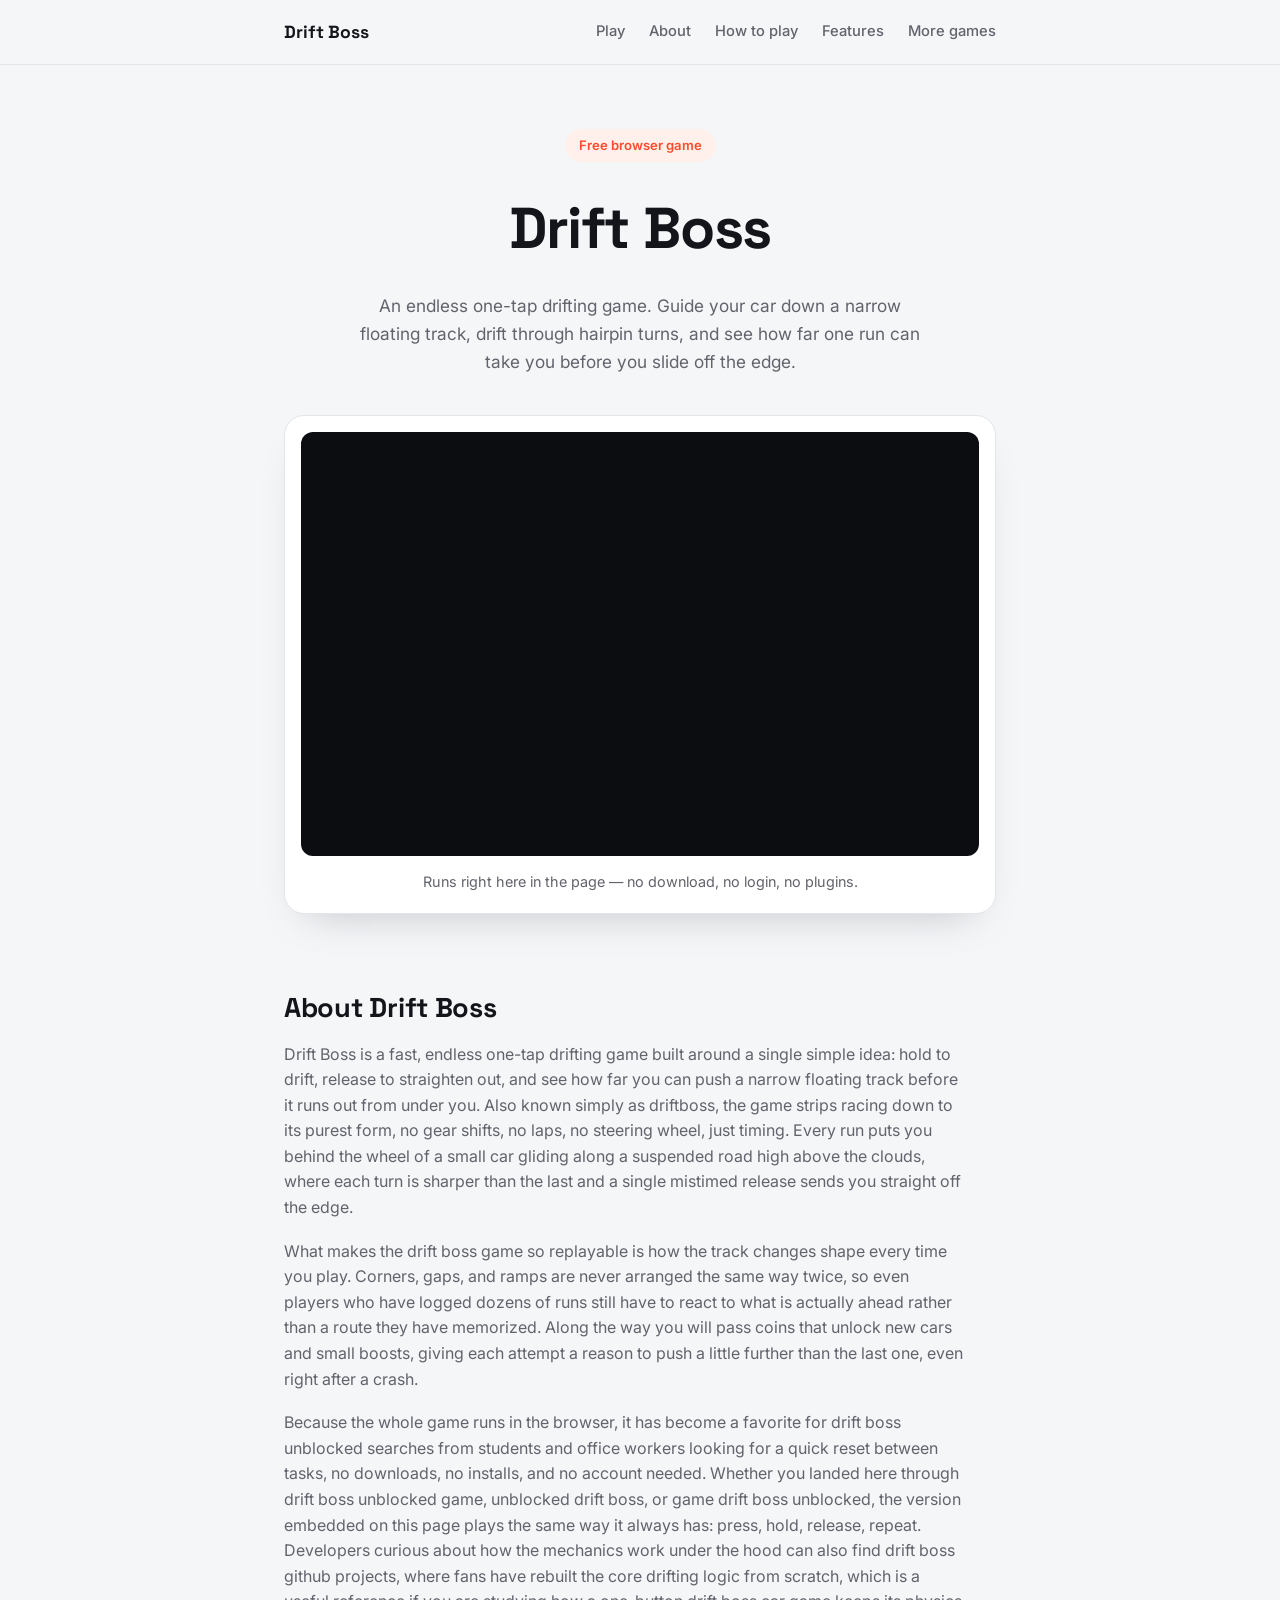
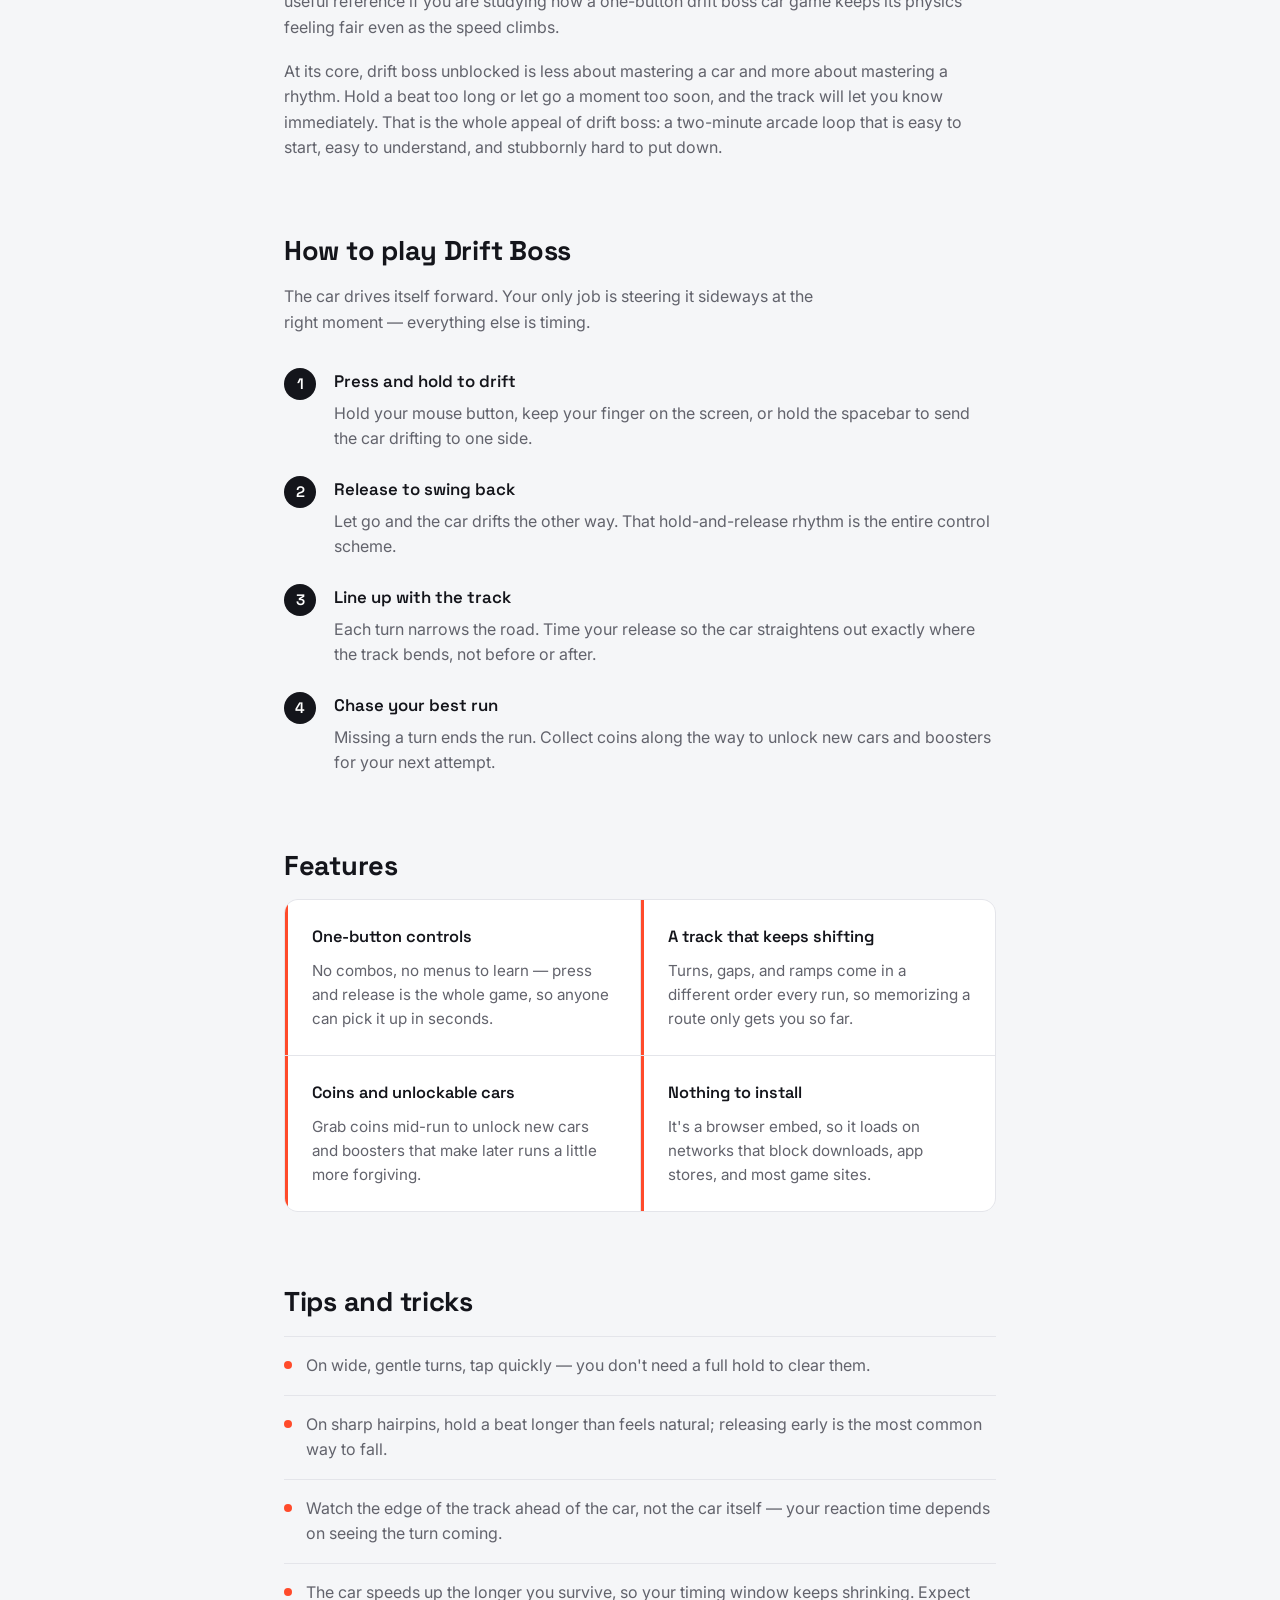
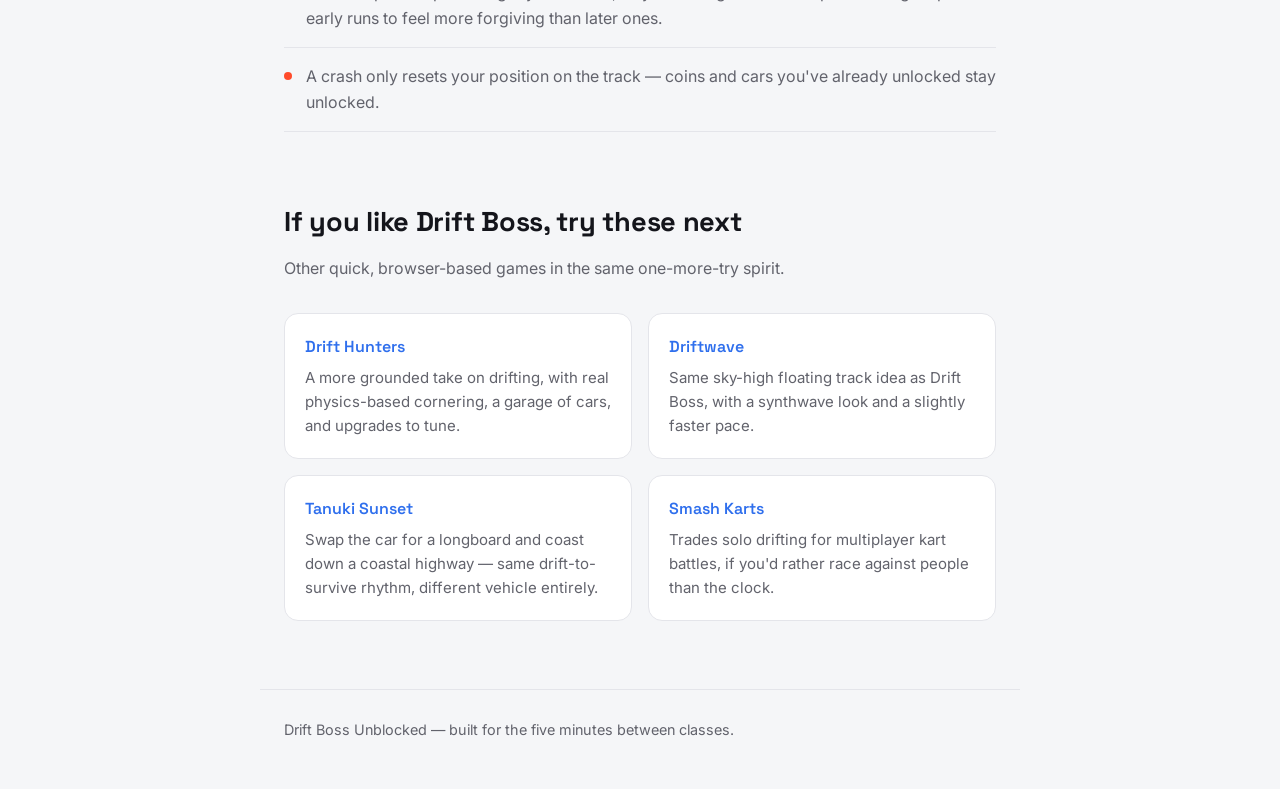
<file: index.html>
<!DOCTYPE html>
<html lang="en">
<head>
<meta charset="UTF-8">
<meta name="viewport" content="width=device-width, initial-scale=1.0">
<title>Drift Boss Unblocked — Play Free Online</title>
<meta name="description" content="Play Drift Boss Unblocked free in your browser. Learn the controls, tips to beat your best score, and games to try next.">
<link rel="preconnect" href="https://fonts.googleapis.com">
<link rel="preconnect" href="https://fonts.gstatic.com" crossorigin>
<link href="https://fonts.googleapis.com/css2?family=Space+Grotesk:wght@500;600;700&family=Inter:wght@400;500;600&display=swap" rel="stylesheet">
<link rel="stylesheet" href="style.css">
</head>
<body>

<header class="site-header">
  <div class="wrap header-row">
    <a class="logo" href="https://driftbossgameunblocked.github.io/index/">Drift Boss</a>
    <nav class="nav">
      <a href="#play">Play</a>
      <a href="#about">About</a>
      <a href="#how-to-play">How to play</a>
      <a href="#features">Features</a>
      <a href="#alternatives">More games</a>
    </nav>
  </div>
</header>

<main>

  <section class="hero wrap">
    <span class="pill">Free browser game</span>
    <h1>Drift Boss</h1>
    <p class="lede">An endless one-tap drifting game. Guide your car down a narrow floating track, drift through hairpin turns, and see how far one run can take you before you slide off the edge.</p>
  </section>

  <section id="play" class="game-section wrap">
    <div class="game-frame">
      <div class="game-embed">
        <iframe src="https://driftunlocked.com/embed/drift-boss-unblocked/" width="960" height="600" frameborder="0" scrolling="no" allow="autoplay; fullscreen; gamepad; encrypted-media" allowfullscreen loading="lazy" title="Drift Boss"></iframe>
      </div>
      <p class="game-caption">Runs right here in the page — no download, no login, no plugins.</p>
    </div>
  </section>

  <section id="about" class="section wrap">
    <h2>About Drift Boss</h2>
    <p>Drift Boss is a fast, endless one-tap drifting game built around a single simple idea: hold to drift, release to straighten out, and see how far you can push a narrow floating track before it runs out from under you. Also known simply as driftboss, the game strips racing down to its purest form, no gear shifts, no laps, no steering wheel, just timing. Every run puts you behind the wheel of a small car gliding along a suspended road high above the clouds, where each turn is sharper than the last and a single mistimed release sends you straight off the edge.</p>
    <p>What makes the drift boss game so replayable is how the track changes shape every time you play. Corners, gaps, and ramps are never arranged the same way twice, so even players who have logged dozens of runs still have to react to what is actually ahead rather than a route they have memorized. Along the way you will pass coins that unlock new cars and small boosts, giving each attempt a reason to push a little further than the last one, even right after a crash.</p>
    <p>Because the whole game runs in the browser, it has become a favorite for drift boss unblocked searches from students and office workers looking for a quick reset between tasks, no downloads, no installs, and no account needed. Whether you landed here through drift boss unblocked game, unblocked drift boss, or game drift boss unblocked, the version embedded on this page plays the same way it always has: press, hold, release, repeat. Developers curious about how the mechanics work under the hood can also find drift boss github projects, where fans have rebuilt the core drifting logic from scratch, which is a useful reference if you are studying how a one-button drift boss car game keeps its physics feeling fair even as the speed climbs.</p>
    <p>At its core, drift boss unblocked is less about mastering a car and more about mastering a rhythm. Hold a beat too long or let go a moment too soon, and the track will let you know immediately. That is the whole appeal of drift boss: a two-minute arcade loop that is easy to start, easy to understand, and stubbornly hard to put down.</p>
  </section>

  <section id="how-to-play" class="section wrap">
    <h2>How to play Drift Boss</h2>
    <p class="section-intro">The car drives itself forward. Your only job is steering it sideways at the right moment — everything else is timing.</p>
    <ol class="steps">
      <li>
        <span class="num">1</span>
        <div>
          <h3>Press and hold to drift</h3>
          <p>Hold your mouse button, keep your finger on the screen, or hold the spacebar to send the car drifting to one side.</p>
        </div>
      </li>
      <li>
        <span class="num">2</span>
        <div>
          <h3>Release to swing back</h3>
          <p>Let go and the car drifts the other way. That hold-and-release rhythm is the entire control scheme.</p>
        </div>
      </li>
      <li>
        <span class="num">3</span>
        <div>
          <h3>Line up with the track</h3>
          <p>Each turn narrows the road. Time your release so the car straightens out exactly where the track bends, not before or after.</p>
        </div>
      </li>
      <li>
        <span class="num">4</span>
        <div>
          <h3>Chase your best run</h3>
          <p>Missing a turn ends the run. Collect coins along the way to unlock new cars and boosters for your next attempt.</p>
        </div>
      </li>
    </ol>
  </section>

  <section id="features" class="section wrap">
    <h2>Features</h2>
    <div class="feature-list">
      <div class="feature">
        <h3>One-button controls</h3>
        <p>No combos, no menus to learn — press and release is the whole game, so anyone can pick it up in seconds.</p>
      </div>
      <div class="feature">
        <h3>A track that keeps shifting</h3>
        <p>Turns, gaps, and ramps come in a different order every run, so memorizing a route only gets you so far.</p>
      </div>
      <div class="feature">
        <h3>Coins and unlockable cars</h3>
        <p>Grab coins mid-run to unlock new cars and boosters that make later runs a little more forgiving.</p>
      </div>
      <div class="feature">
        <h3>Nothing to install</h3>
        <p>It's a browser embed, so it loads on networks that block downloads, app stores, and most game sites.</p>
      </div>
    </div>
  </section>

  <section id="tips" class="section wrap">
    <h2>Tips and tricks</h2>
    <ul class="tips">
      <li>On wide, gentle turns, tap quickly — you don't need a full hold to clear them.</li>
      <li>On sharp hairpins, hold a beat longer than feels natural; releasing early is the most common way to fall.</li>
      <li>Watch the edge of the track ahead of the car, not the car itself — your reaction time depends on seeing the turn coming.</li>
      <li>The car speeds up the longer you survive, so your timing window keeps shrinking. Expect early runs to feel more forgiving than later ones.</li>
      <li>A crash only resets your position on the track — coins and cars you've already unlocked stay unlocked.</li>
    </ul>
  </section>

  <section id="alternatives" class="section wrap">
    <h2>If you like Drift Boss, try these next</h2>
    <p class="section-intro">Other quick, browser-based games in the same one-more-try spirit.</p>
    <div class="alt-list">
      <div class="alt">
        <h3>Drift Hunters</h3>
        <p>A more grounded take on drifting, with real physics-based cornering, a garage of cars, and upgrades to tune.</p>
      </div>
      <div class="alt">
        <h3>Driftwave</h3>
        <p>Same sky-high floating track idea as Drift Boss, with a synthwave look and a slightly faster pace.</p>
      </div>
      <div class="alt">
        <h3>Tanuki Sunset</h3>
        <p>Swap the car for a longboard and coast down a coastal highway — same drift-to-survive rhythm, different vehicle entirely.</p>
      </div>
      <div class="alt">
        <h3>Smash Karts</h3>
        <p>Trades solo drifting for multiplayer kart battles, if you'd rather race against people than the clock.</p>
      </div>
    </div>
  </section>

</main>

<footer class="site-footer wrap">
  <p>Drift Boss Unblocked — built for the five minutes between classes.</p>
</footer>

</body>
</html>
</file>
<file: style.css>
:root {
  --bg: #F5F6F8;
  --surface: #FFFFFF;
  --ink: #14151B;
  --muted: #62636C;
  --border: #E4E5EA;
  --accent: #FF4B2B;
  --accent-ink: #FFFFFF;
  --accent-soft: #FFF0EC;
  --blue: #2F6FED;
}

* { box-sizing: border-box; }

html { scroll-behavior: smooth; }

body {
  margin: 0;
  background: var(--bg);
  color: var(--ink);
  font-family: 'Inter', sans-serif;
  font-size: 16px;
  line-height: 1.6;
  -webkit-font-smoothing: antialiased;
}

h1, h2, h3, .logo {
  font-family: 'Space Grotesk', sans-serif;
  margin: 0;
}

a { color: var(--blue); }

:focus-visible {
  outline: 2px solid var(--accent);
  outline-offset: 3px;
}

.wrap {
  max-width: 760px;
  margin: 0 auto;
  padding: 0 24px;
}

/* header */

.site-header {
  position: sticky;
  top: 0;
  z-index: 10;
  background: rgba(245, 246, 248, 0.85);
  backdrop-filter: blur(10px);
  border-bottom: 1px solid var(--border);
}

.header-row {
  display: flex;
  align-items: center;
  justify-content: space-between;
  padding: 18px 24px;
}

.logo {
  font-size: 1.1rem;
  font-weight: 700;
  color: var(--ink);
  text-decoration: none;
}

.logo:hover {
  color: var(--accent);
}

.nav {
  display: flex;
  gap: 24px;
}

.nav a {
  color: var(--muted);
  text-decoration: none;
  font-size: 0.92rem;
  font-weight: 500;
  transition: color 0.15s ease;
}

.nav a:hover { color: var(--ink); }

/* hero */

.hero {
  padding-top: 64px;
  padding-bottom: 40px;
  text-align: center;
}

.pill {
  display: inline-block;
  background: var(--accent-soft);
  color: var(--accent);
  font-size: 0.82rem;
  font-weight: 600;
  padding: 6px 14px;
  border-radius: 999px;
  margin-bottom: 20px;
}

h1 {
  font-size: clamp(2.6rem, 7vw, 3.6rem);
  font-weight: 700;
  letter-spacing: -0.02em;
  margin-bottom: 18px;
}

.lede {
  max-width: 52ch;
  margin: 0 auto;
  color: var(--muted);
  font-size: 1.08rem;
}

/* game */

.game-section {
  padding-bottom: 72px;
}

.game-frame {
  background: var(--surface);
  border: 1px solid var(--border);
  border-radius: 20px;
  padding: 16px;
  box-shadow: 0 20px 40px -24px rgba(20, 21, 27, 0.25);
}

.game-embed {
  position: relative;
  width: 100%;
  aspect-ratio: 960 / 600;
  border-radius: 12px;
  overflow: hidden;
  background: #0c0d10;
}

.game-embed iframe {
  position: absolute;
  inset: 0;
  width: 100%;
  height: 100%;
  border: 0;
}

.game-caption {
  text-align: center;
  color: var(--muted);
  font-size: 0.9rem;
  margin: 14px 0 4px;
}

/* generic section */

.section {
  padding-bottom: 68px;
}

.section h2 {
  font-size: 1.7rem;
  font-weight: 700;
  letter-spacing: -0.01em;
  margin-bottom: 12px;
}

.section-intro {
  color: var(--muted);
  max-width: 56ch;
  margin: 0 0 32px;
}

#about p {
  max-width: 68ch;
  color: var(--muted);
  margin: 0 0 18px;
}

#about p:last-child {
  margin-bottom: 0;
}

/* how to play */

.steps {
  list-style: none;
  margin: 0;
  padding: 0;
  display: flex;
  flex-direction: column;
  gap: 24px;
}

.steps li {
  display: flex;
  gap: 18px;
  align-items: flex-start;
}

.steps .num {
  flex: none;
  width: 32px;
  height: 32px;
  border-radius: 50%;
  background: var(--ink);
  color: #fff;
  font-family: 'Space Grotesk', sans-serif;
  font-weight: 600;
  font-size: 0.95rem;
  display: flex;
  align-items: center;
  justify-content: center;
}

.steps h3 {
  font-size: 1.05rem;
  font-weight: 600;
  margin-bottom: 6px;
}

.steps p {
  margin: 0;
  color: var(--muted);
}

/* features */

.feature-list {
  display: grid;
  grid-template-columns: repeat(2, 1fr);
  gap: 1px;
  background: var(--border);
  border: 1px solid var(--border);
  border-radius: 14px;
  overflow: hidden;
}

.feature {
  background: var(--surface);
  padding: 24px;
  border-left: 3px solid var(--accent);
}

.feature h3 {
  font-size: 1.02rem;
  font-weight: 600;
  margin-bottom: 8px;
}

.feature p {
  margin: 0;
  color: var(--muted);
  font-size: 0.95rem;
}

/* tips */

.tips {
  margin: 0;
  padding: 0;
  list-style: none;
  display: flex;
  flex-direction: column;
}

.tips li {
  padding: 16px 0;
  border-top: 1px solid var(--border);
  color: var(--muted);
  position: relative;
  padding-left: 22px;
}

.tips li:last-child { border-bottom: 1px solid var(--border); }

.tips li::before {
  content: "";
  position: absolute;
  left: 0;
  top: 24px;
  width: 8px;
  height: 8px;
  border-radius: 50%;
  background: var(--accent);
}

/* alternatives */

.alt-list {
  display: grid;
  grid-template-columns: repeat(2, 1fr);
  gap: 16px;
}

.alt {
  background: var(--surface);
  border: 1px solid var(--border);
  border-radius: 14px;
  padding: 20px;
}

.alt h3 {
  font-size: 1rem;
  font-weight: 600;
  margin-bottom: 6px;
  color: var(--blue);
}

.alt p {
  margin: 0;
  color: var(--muted);
  font-size: 0.94rem;
}

/* footer */

.site-footer {
  border-top: 1px solid var(--border);
  padding: 28px 24px 48px;
}

.site-footer p {
  margin: 0;
  color: var(--muted);
  font-size: 0.9rem;
}

@media (max-width: 640px) {
  .header-row { padding: 14px 20px; }
  .nav { gap: 16px; }
  .nav a { font-size: 0.85rem; }
  .hero { padding-top: 44px; }
  .feature-list { grid-template-columns: 1fr; }
  .alt-list { grid-template-columns: 1fr; }
}

@media (prefers-reduced-motion: reduce) {
  html { scroll-behavior: auto; }
  .nav a { transition: none; }
}
</file>
